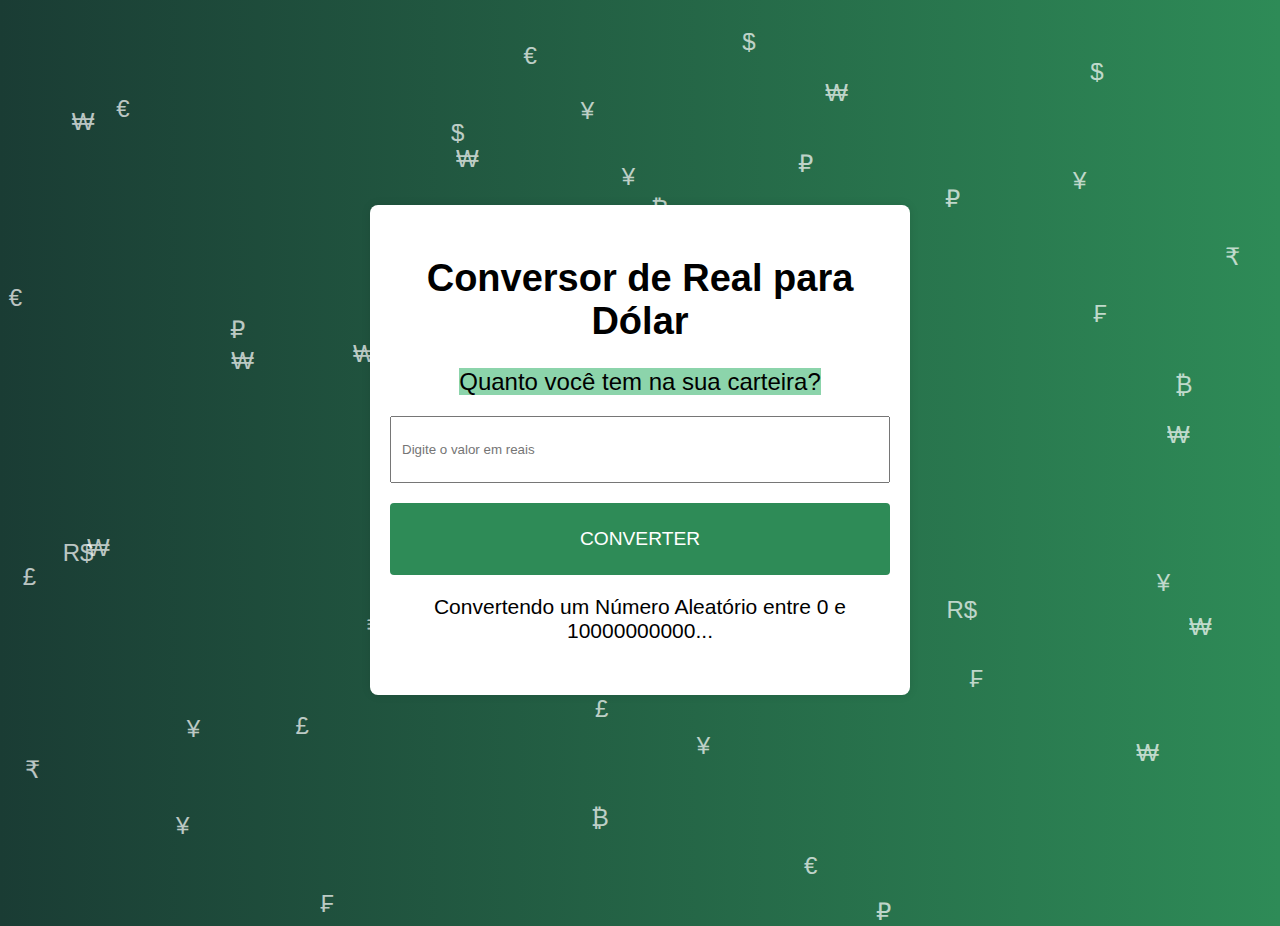
<file: Challenge 003/index.html>
<!DOCTYPE html>
<html lang="pt-BR">
<head>
    <meta charset="UTF-8">
    <meta name="viewport" content="width=device-width, initial-scale=1.0">
    <title>Conversor de Real para Dólar com Número Aleatório</title>
    <style>
        body {
            background: linear-gradient(to right, #1a3c34, #2e8b57);
            display: flex;
            justify-content: center;
            align-items: center;
            height: 100vh;
            margin: 0;
            font-family: Arial, sans-serif;
            overflow: hidden;
            position: relative;
        }

        #background-icons {
            position: absolute;
            width: 100%;
            height: 100%;
            top: 0;
            left: 0;
            pointer-events: none;
            z-index: 0;
        }

        .icon {
            position: absolute;
            font-size: 24px;
            color: #fff;
            opacity: 0.7;
            animation: floatAround 15s linear infinite;
        }

        @keyframes floatAround {
            0% {
                transform: translate(0, 0);
                opacity: 0.7;
            }
            25% {
                transform: translate(20vw, -20vh);
                opacity: 0.9;
            }
            50% {
                transform: translate(-30vw, 30vh);
                opacity: 0.6;
            }
            75% {
                transform: translate(40vw, -10vh);
                opacity: 0.8;
            }
            100% {
                transform: translate(0, 0);
                opacity: 0.7;
            }
        }

        .container {
            background: white;
            padding: 20px;
            border-radius: 8px;
            box-shadow: 0 0 10px rgba(0,0,0,0.1);
            text-align: center;
            z-index: 1;
            position: relative;
            width: 300px;
        }

        @media (max-width: 480px) {
            .container {
                width: 100%;
            }
            .max {
            
            font-size: 1rem;
            margin-bottom: 10px;
            background-color: #00a04573;
        }
            .icon {
                font-size: 18px;
            }
            .container input {
            width: 100%;
            padding: 10px;
            margin: 10px 0;
            box-sizing: border-box;
        }
        .container button {
            background: #2e8b57;
            color: white;
            padding: 10px;
            border: none;
            border-radius: 4px;
            cursor: pointer;
            width: 100%;
        }
        }

        

        

        #randomNumber {
            margin-top: 20px;
            font-size: 16px;
        }

        #resultado {
            margin-top: 10px;
        }
        
        @media screen and (min-width:768px){
            .container {
            background: white;
            padding: 20px;
            border-radius: 8px;
            box-shadow: 0 0 10px rgba(0,0,0,0.1);
            text-align: center;
            z-index: 1;
            position: relative;
            width: 500px;
            height: 450px;
        }
        .min {
            font-size: 38px;
            margin-bottom: 10px;
           padding-bottom: 3%;
        }
        .max {
            margin-bottom: 3%;
            font-size: 1.5rem;
            margin-bottom: 10px;
            background-color: #00a04573;
        }
        .container input {
            width: 100%;
            height: 15%;
            padding: 10px;
            margin: 20px 0;
            
            box-sizing: border-box;
        }
        .container button {
            background: #2e8b57;
            color: white;
            padding: 25px;
            border: none;
            border-radius: 4px;
            cursor: pointer;
            width: 100%;
            font-size: 1.2rem;
        }
        #randomNumber {
      font-size: 21px; /* Tamanho ajustado */
    }
        }
        
        
    </style>
</head>
<body>
    <div id="background-icons"></div>
    <div class="container">
        <h2 class="min">Conversor de Real para Dólar</h2>
        <label class="max" for="valor">Quanto você tem na sua carteira?</label>
        <input type="number" id="valor" step="0.01" placeholder="Digite o valor em reais">
        <button onclick="converter()">CONVERTER</button>
        <div id="resultado"></div>
        <div id="randomNumber"></div>
    </div>

    <script>
        document.addEventListener("DOMContentLoaded", function() {
            const background = document.getElementById("background-icons");
            const iconCount = 50;
            const moneyIcons = ["$", "R$", "€", "£", "¥", "₿", "₹", "₽", "₣", "₩"];

            for (let i = 0; i < iconCount; i++) {
                const icon = document.createElement("span");
                icon.className = "icon";
                icon.textContent = moneyIcons[Math.floor(Math.random() * moneyIcons.length)];
                const randomLeft = Math.random() * 100 + "vw";
                const randomTop = Math.random() * 100 + "vh";
                const randomDelay = Math.random() * 15 + "s";
                icon.style.left = randomLeft;
                icon.style.top = randomTop;
                icon.style.animationDelay = randomDelay;
                icon.style.animationDirection = Math.random() > 0.5 ? "normal" : "reverse";
                background.appendChild(icon);
            }

            generateRandomNumber();
        });

    
            function generateRandomNumber() {
                
                    const min = 0;
                    const max = 10000000000;
                    const num = Math.floor(Math.random() * (max - min + 1)) + min;
                    const output = `Convertendo um Número Aleatório entre ${min} e ${max}...`;
                    document.getElementById("randomNumber").innerHTML = output;

            
            }
        generateRandomNumber() ;

        function converter() {
            const valor = parseFloat(document.getElementById("valor").value);
            if (isNaN(valor) || valor <= 0) {
                document.getElementById("resultado").innerHTML = "<p>Por favor, insira um valor válido maior que 0.</p>";
                return;
            }

            const cotacao = 5.66;
            const dolar = valor / cotacao;

            const formatterBRL = new Intl.NumberFormat("pt-BR", {
                style: "currency",
                currency: "BRL"
            });
            const formatterUSD = new Intl.NumberFormat("pt-BR", {
                style: "currency",
                currency: "USD"
            });

            const realFormatado = formatterBRL.format(valor);
            const dolarFormatado = formatterUSD.format(dolar);

            document.getElementById("resultado").innerHTML = `<p>Seus ${realFormatado} equivalem a ${dolarFormatado}</p>`;
        }
    </script>
</body>
</html>
</file>
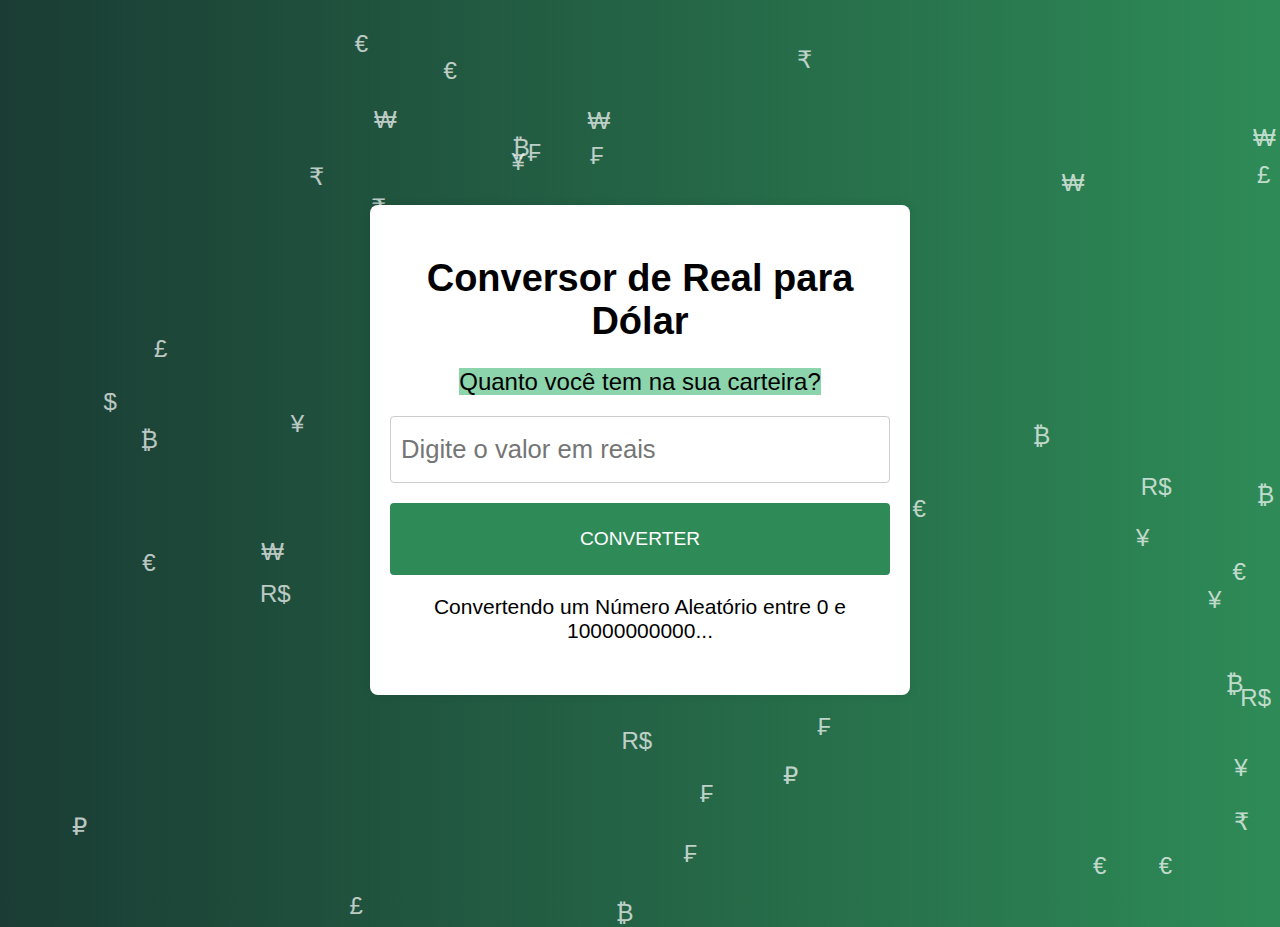
<file: Challenge 004/index.html>
<!DOCTYPE html>
<html lang="pt-BR">
<head>
    <meta charset="UTF-8">
    <meta name="viewport" content="width=device-width, initial-scale=1.0">
    <title>Conversor de Real para Dólar com Número Aleatório</title>
    <style>
        body {
            background: linear-gradient(to right, #1a3c34, #2e8b57);
            display: flex;
            justify-content: center;
            align-items: center;
            height: 100vh;
            margin: 0;
            font-family: Arial, sans-serif;
            overflow: hidden;
            position: relative;
        }

        #background-icons {
            position: absolute;
            width: 100%;
            height: 100%;
            top: 0;
            left: 0;
            pointer-events: none;
            z-index: 0;
        }

        .icon {
            position: absolute;
            font-size: 24px;
            color: #fff;
            opacity: 0.7;
            animation: floatAround 15s linear infinite;
        }

        @keyframes floatAround {
            0% {
                transform: translate(0, 0);
                opacity: 0.7;
            }
            25% {
                transform: translate(20vw, -20vh);
                opacity: 0.9;
            }
            50% {
                transform: translate(-30vw, 30vh);
                opacity: 0.6;
            }
            75% {
                transform: translate(40vw, -10vh);
                opacity: 0.8;
            }
            100% {
                transform: translate(0, 0);
                opacity: 0.7;
            }
        }

        .container {
            background: white;
            padding: 20px;
            border-radius: 8px;
            box-shadow: 0 0 10px rgba(0,0,0,0.1);
            text-align: center;
            z-index: 1;
            position: relative;
            width: 300px;
        }

        @media (max-width: 480px) {
            .container {
                width: 100%;
            }
            .max {
            
            font-size: 1rem;
            margin-bottom: 10px;
            background-color: #00a04573;
        }
            .icon {
                font-size: 18px;
            }
            .container input {
            width: 100%;
            padding: 10px;
            margin: 10px 0;
            box-sizing: border-box;
        }
        .container button {
            background: #2e8b57;
            color: white;
            padding: 10px;
            border: none;
            border-radius: 4px;
            cursor: pointer;
            width: 100%;
        }
        }

        

        

        #randomNumber {
            margin-top: 20px;
            font-size: 16px;
        }

        #resultado {
            margin-top: 10px;
        }
        
        @media screen and (min-width:768px){
            .container {
            background: white;
            padding: 20px;
            border-radius: 8px;
            box-shadow: 0 0 10px rgba(0,0,0,0.1);
            text-align: center;
            z-index: 1;
            position: relative;
            width: 500px;
            height: 450px;
        }
        .min {
            font-size: 38px;
            margin-bottom: 10px;
           padding-bottom: 3%;
        }
        .max {
            margin-bottom: 3%;
            font-size: 1.5rem;
            margin-bottom: 10px;
            background-color: #00a04573;
        }
        .container input {
            width: 100%;
            height: 15%;
            padding: 10px;
            margin: 20px 0;
            
            box-sizing: border-box;
        }
        .valor {
            font-size: 1.6rem;
            padding: 10px;
            border: 1px solid #ccc;
            border-radius: 4px;
            width: 100%;
            box-sizing: border-box;
        }
        .container button {
            background: #2e8b57;
            color: white;
            padding: 25px;
            border: none;
            border-radius: 4px;
            cursor: pointer;
            width: 100%;
            font-size: 1.2rem;
        }
        #randomNumber {
      font-size: 21px; /* Tamanho ajustado */
    }
        }
        
        
    </style>
</head>
<body>
    <div id="background-icons"></div>
    <div class="container">
        <h2 class="min">Conversor de Real para Dólar</h2>
        <label class="max" for="valor">Quanto você tem na sua carteira?</label>
        <input class="valor" type="number" id="valor" step="0.01" placeholder="Digite o valor em reais">
        <button onclick="converter()">CONVERTER</button>
        <div id="resultado"></div>
        <div id="randomNumber"></div>
    </div>

    <script>
        document.addEventListener('DOMContentLoaded', function() {
    const inputValor = document.getElementById('valor');

    // Adiciona um event listener para o evento 'keypress' no campo de input
    inputValor.addEventListener('keypress', function(event) {
        // Verifica se a tecla pressionada é o Enter (keyCode 13)
        if (event.key === 'Enter') {
            // Previne o comportamento padrão do Enter (como submeter um formulário se estiver dentro de um)
            event.preventDefault();
            // Chama a função converter()
            converter();
        }
    });
});
        document.addEventListener("DOMContentLoaded", function() {
            const background = document.getElementById("background-icons");
            const iconCount = 50;
            const moneyIcons = ["$", "R$", "€", "£", "¥", "₿", "₹", "₽", "₣", "₩"];

            for (let i = 0; i < iconCount; i++) {
                const icon = document.createElement("span");
                icon.className = "icon";
                icon.textContent = moneyIcons[Math.floor(Math.random() * moneyIcons.length)];
                const randomLeft = Math.random() * 100 + "vw";
                const randomTop = Math.random() * 100 + "vh";
                const randomDelay = Math.random() * 15 + "s";
                icon.style.left = randomLeft;
                icon.style.top = randomTop;
                icon.style.animationDelay = randomDelay;
                icon.style.animationDirection = Math.random() > 0.5 ? "normal" : "reverse";
                background.appendChild(icon);
            }

            generateRandomNumber();
        });

    
            function generateRandomNumber() {
                
                    const min = 0;
                    const max = 10000000000;
                    const num = Math.floor(Math.random() * (max - min + 1)) + min;
                    const output = `Convertendo um Número Aleatório entre ${min} e ${max}...`;
                    document.getElementById("randomNumber").innerHTML = output;

            
            }
        generateRandomNumber() ;

        function converter() {
            const valor = parseFloat(document.getElementById("valor").value);
            if (isNaN(valor) || valor <= 0) {
                document.getElementById("resultado").innerHTML = "<p>Por favor, insira um valor válido maior que 0.</p>";
                return;
            }

            const cotacao = 5.67;
            const dolar = valor / cotacao;

            const formatterBRL = new Intl.NumberFormat("pt-BR", {
                style: "currency",
                currency: "BRL"
            });
            const formatterUSD = new Intl.NumberFormat("pt-BR", {
                style: "currency",
                currency: "USD"
            });

            const realFormatado = formatterBRL.format(valor);
            const dolarFormatado = formatterUSD.format(dolar);

            document.getElementById("resultado").innerHTML = `<p>Seus ${realFormatado} equivalem a ${dolarFormatado}</p>`;
        }
    </script>
</body>
</html>
</file>
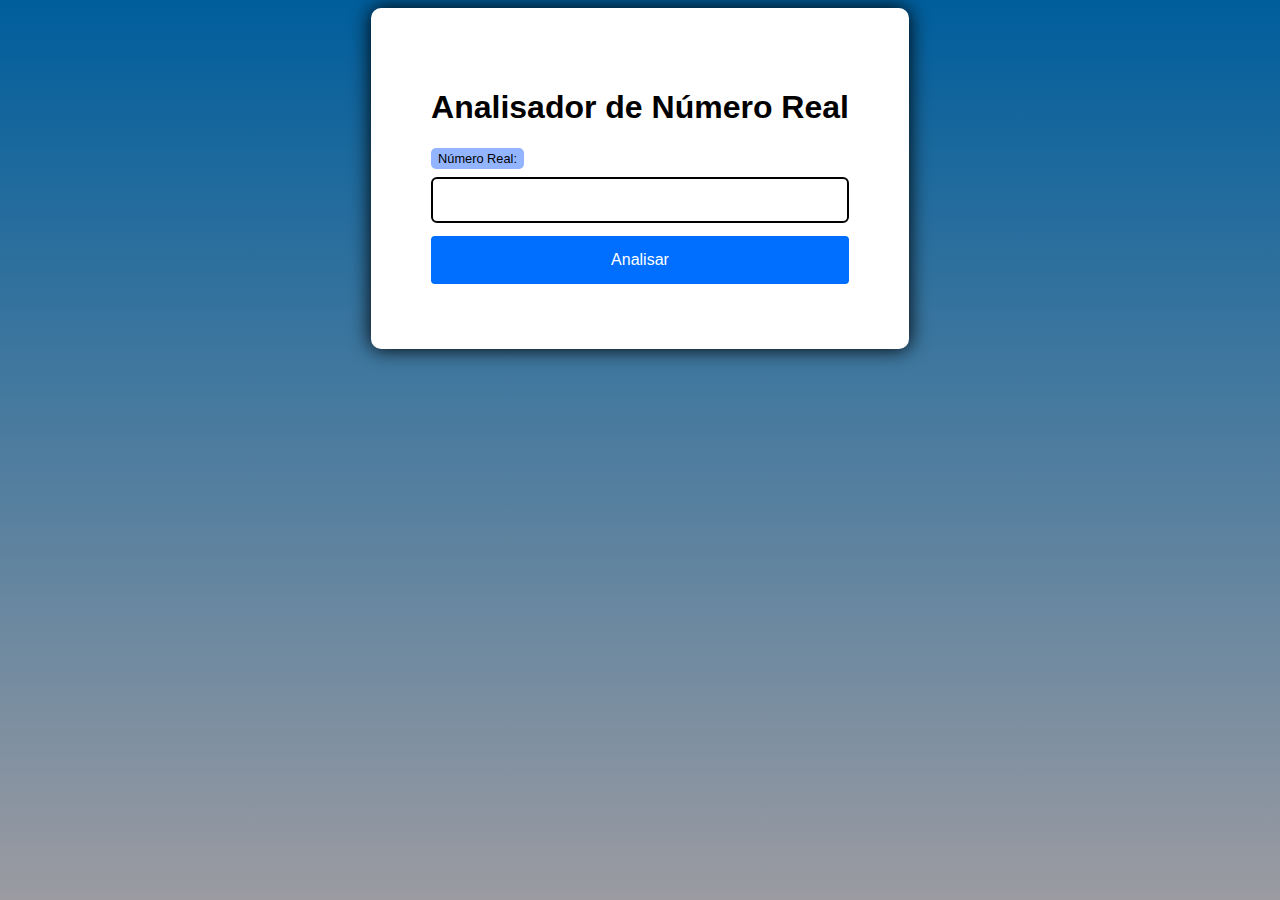
<file: Challenge 005/index.html>
<!DOCTYPE html>
<html lang="pt-br">
<head>
    <meta charset="UTF-8">
    <meta name="viewport" content="width=device-width, initial-scale=1.0">
    <title>Challenge PHP</title>
    <link rel="stylesheet" href="../Challenge 001/style.css.css">
</head>
<body>
    <main>
        
        <form action="numero.php" method="get">
            <h1>Analisador de Número Real</h1>
            <label for="n">Número Real: </label>
            <input type="number" name="n" id="n" step="0.001">
            <input type="submit" value="Analisar">
        </form>
    </main>
</body>
</html>
</file>
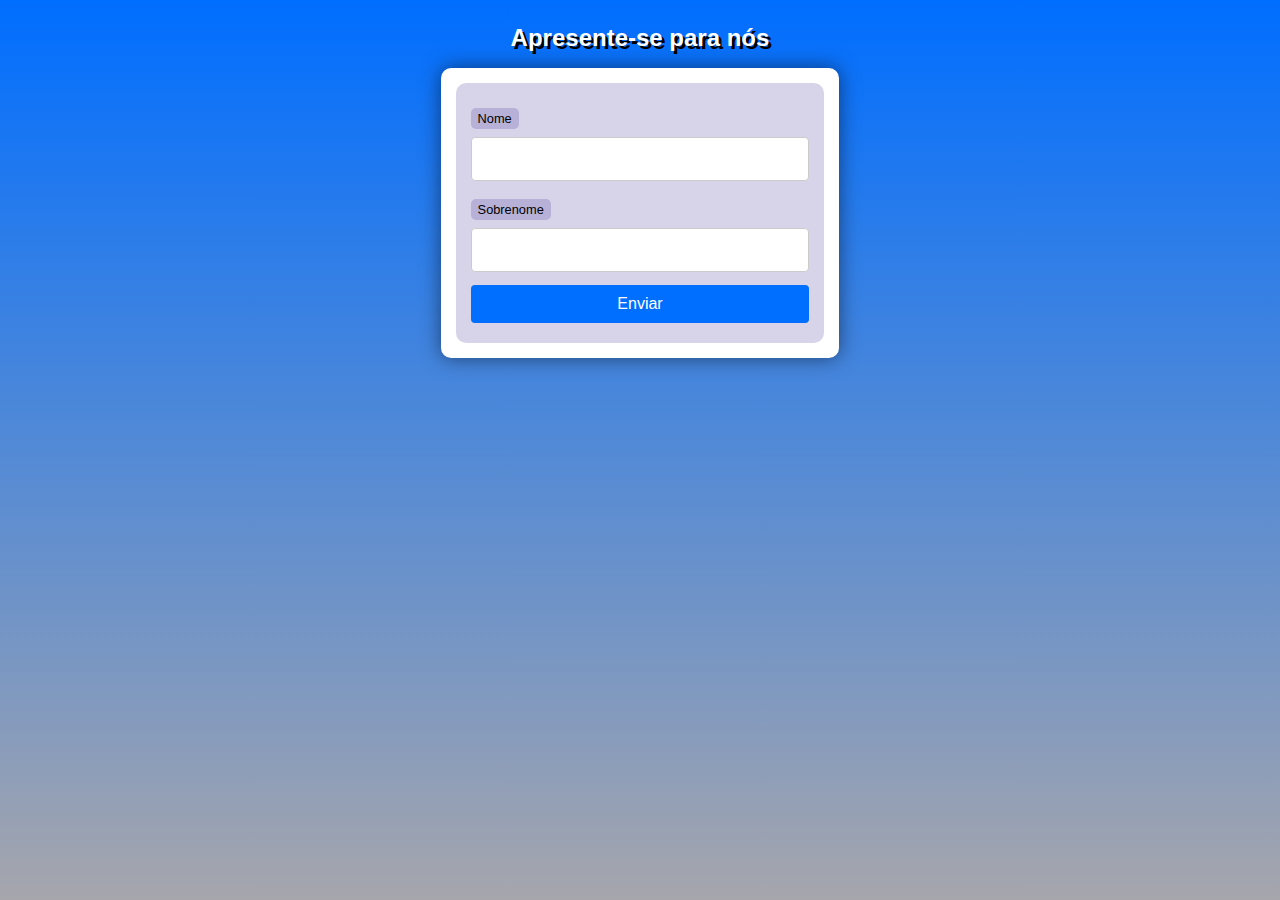
<file: ex004/index.html>
<!DOCTYPE html>
<html lang="pt-br">
<head>
    <meta charset="UTF-8">
    <meta name="viewport" content="width=device-width, initial-scale=1.0">
    <link rel="stylesheet" href="style.css">
    <title>Interação com formulários</title>
</head>
<body>
    <header>
        <h1>Apresente-se para nós</h1>
    </header>
    <section>
        <form action="cad.php" method="get">
            <label for="nome">Nome</label>
            <input type="text" name="nome" id="idnome">
            <label for="sobrenome">Sobrenome</label>
            <input type="text" name="sobrenome" id="idsobrenome">
            <input type="submit" value="Enviar">
        </form>
    </section>
</body>
</html>
</file>
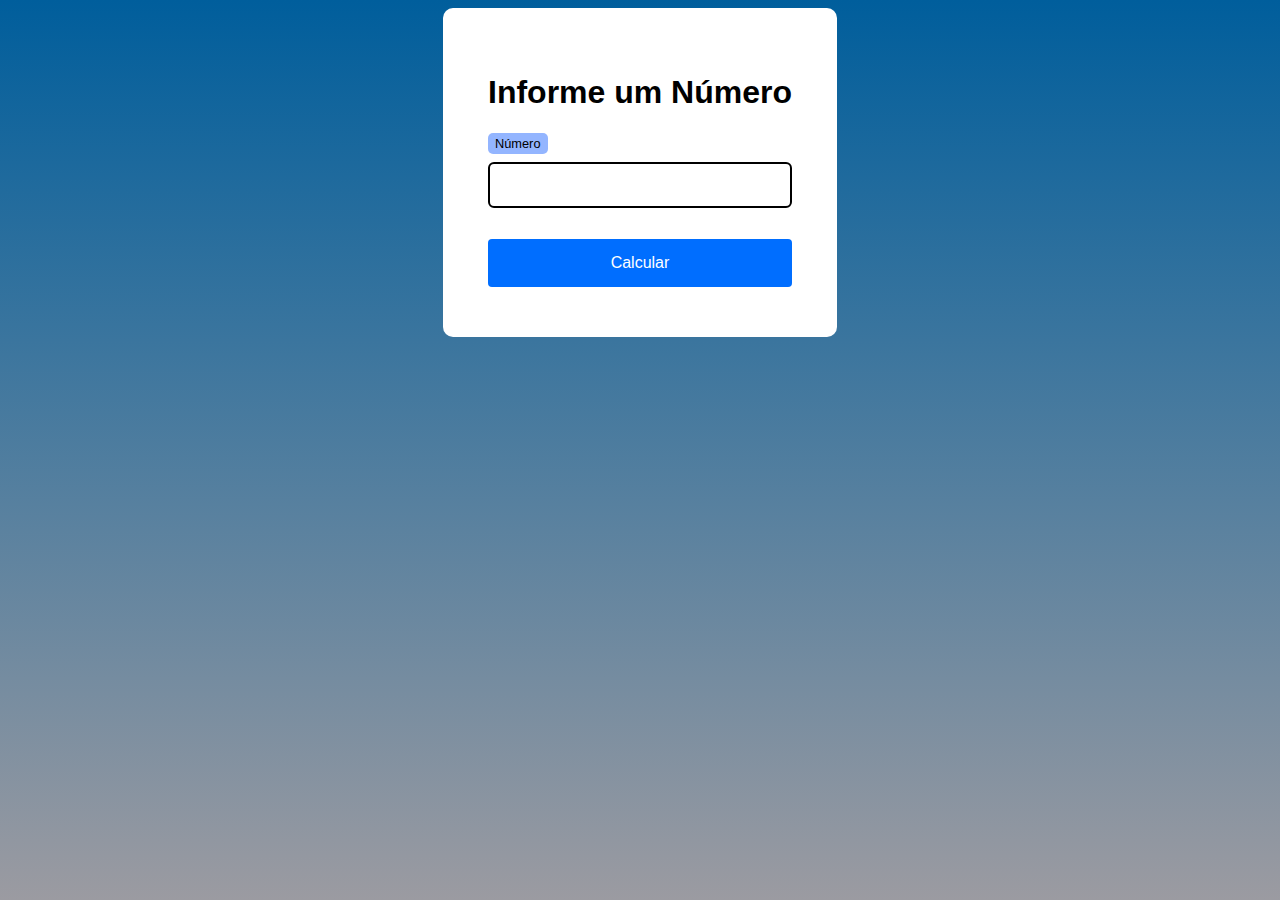
<file: Challenge 001/des1.html>
<!DOCTYPE html>
<html lang="pt-br">
<head>
    <meta charset="UTF-8">
    <meta name="viewport" content="width=device-width, initial-scale=1.0">
    <title>Challenge 1</title>
    <link rel="stylesheet" href="style.css.css"/>
</head>
<body>
    
    <form action="des1.php" method="get"><h1>Informe um Número</h1>
        
        <label for="number">Número</label>
        <input type="number" name="num" id="idnumber">
        <br>
        <br>
        <input type="submit" value="Calcular">
    </form>
</body>
</html>
</file>
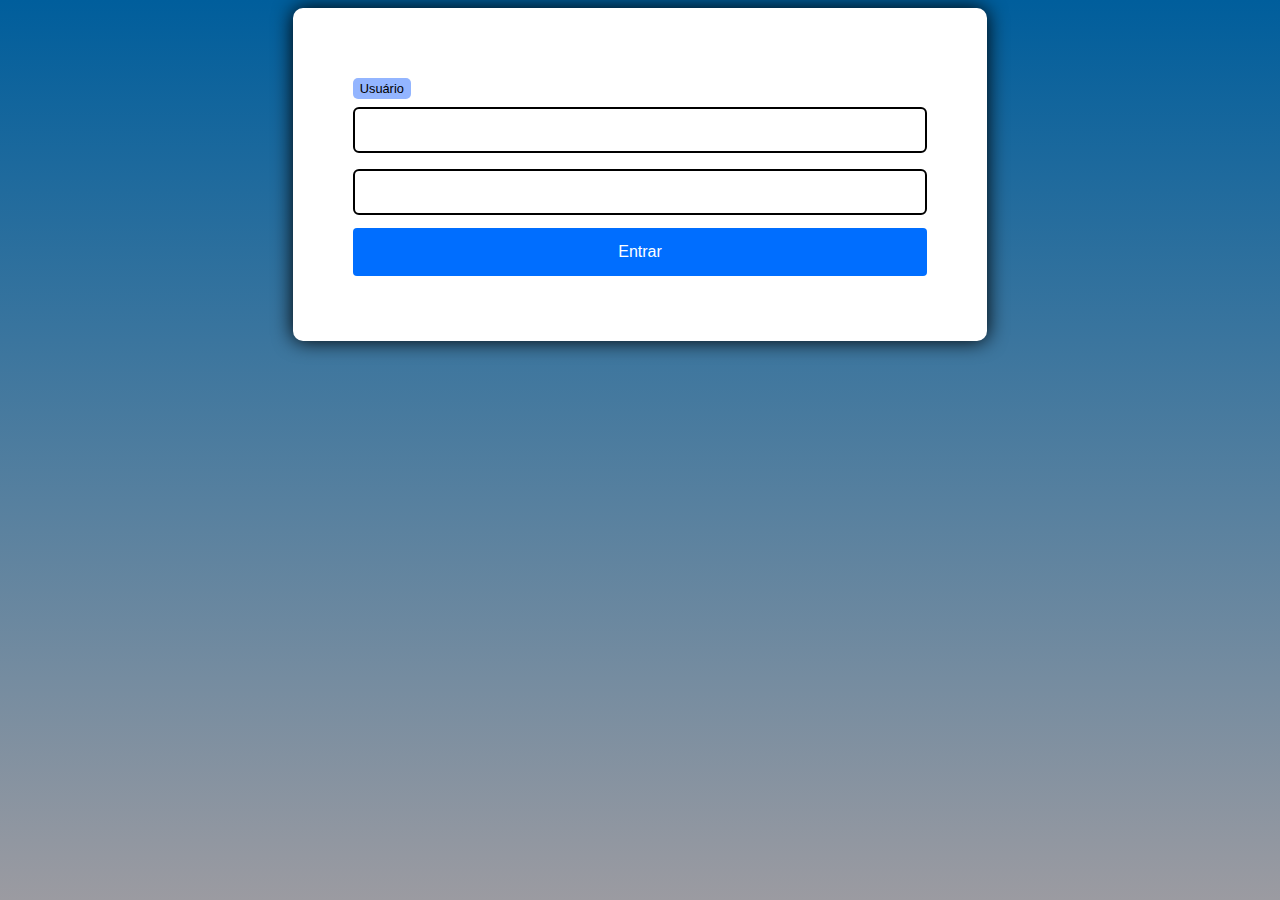
<file: ex005/form.html>
<!DOCTYPE html>
<html lang="pt-br">
<head>
    <meta charset="UTF-8">
    <meta name="viewport" content="width=device-width, initial-scale=1.0">
    <title>Exercise PHP</title>
    <link rel="stylesheet" href="../Challenge 001/style.css.css">
</head>
<body>
    <main>
        <form action="superglobais.php" method="post">
            <label for="usu">Usuário</label>
            <input type="text" name="usu" id="usu">
            <input type="password" name="sen" id="sen">
            <input type="submit" value="Entrar">
        </form>
    </main>
</body>
</html>
</file>
<file: Challenge 001/style.css.css>
* {
    font-family: Verdana, Geneva, Tahoma, sans-serif;
    box-sizing: border-box;
}

/* ELEMENTOS DA INTERFACE */

body {
    background-color: #15142b;
    background-image: linear-gradient(180deg, #005e9c, #cececeb9);
    background-repeat: no-repeat;
    background-position: center center;
    background-size: cover;
    background-attachment: fixed;

    display: flex;
    flex-direction: column;
    flex-wrap: nowrap;
    justify-content: center;
    align-items: center;
    
}

p{
    text-align: center;
    margin-left: 40%;
}

header, main, section, article{
    max-width: 700px;
}

/* @media(max-width:765px){
    header, main, section, article {
        max-width: 700px;
        margin-top: 15%;
    }
    
} */

header > h1 {
    color: white;
    text-shadow: 3px 3px 0px black;
    font-size:1.5rem;
}

main, section, article {
    background-color: white;
    padding: 15px;
    margin-bottom: 20px;
    border-radius: 10px;
    box-shadow: 0px 0px 20px rgb(0, 0, 0);
}

footer {
    display: block;
    width: 100vw;
    background-color: #291f6c;
    color: white;
    text-align: center;
    margin-top: auto;
    padding: 5px;
}

p {
    text-align: justify;
    line-height: 1.5em;
}

h2, h3, h4 {
    color: #372991;
    margin: 0 0 10px 0;
}

a {
    color: #15142b;
    background-color: rgba(55, 41, 145, 0.1);
    padding: 0 3px;
    font-weight: 600;
    text-decoration: none;
    border-bottom: .5px dotted #372991;
}

a:hover {
    color: #372991;
    border-bottom: 1px solid #372991;
}

/* TABELAS E LISTAS */

table {
    min-width: 400px;
    border-spacing: 0px;
    border: 0.5px solid #372991;
    margin: 10px auto;
}

table th {
    background-color: #372991;
    color: white;
    padding: 5px;
    text-align: left;
}

table td {
    padding: 5px;
}

table tr {
    background-color: rgba(55, 41, 145, 0.05);
}

table tr:nth-child(odd) {
    background-color: rgba(55, 41, 145, 0.3);
}

table.divisao {
    border: 1px solid white;
}

table.divisao td {
    background-color: white;
    padding: 20px;
    text-align: center;
    font-size: 2.5em;
}

table.divisao  tr:nth-child(1) td:nth-child(2) {
    border-bottom: 3px solid black;
    border-left: 3px solid black;
}

table.divisao tr:nth-child(2) td:nth-child(2) {
    border-left: 3px solid black;
}

table.divisao tr:nth-child(2) td:nth-child(1) {
    text-decoration: underline;
}

ul > li::marker {
    color: #372991;
}

/* ELEMENTOS DE FORMULÁRIO */

form {
    background-color: rgb(255, 255, 255);
    padding: 45px;
    border-radius: 10px;
}

form label {
    display: block;
    width: fit-content;
    font-size: 0.8em;
    font-weight: 100;
    background-color: rgba(0, 81, 255, 0.425);
    padding: 3px 7px;
    margin-top: 10px;
    margin-bottom: 0px;
    border-radius: 5px;
    color: rgb(0, 0, 0);
}

input[type=text], [type=number], select, input[type=date], input[type=date], input[type=datetime], input[type=email], input[type=month], input[type=password], input[type=range], input[type=tel], input[type=time], input[type=week] {
    width: 100%;
    padding: 12px 10px;
    font-size: 1em;
    margin: 8px 0;
    display: inline-block;
    border: 2px solid #000000;
    border-radius: 6px;
    box-sizing: border-box;
}
  
input[type=submit] {
    width: 100%;
    background-color: #006eff;
    font-size: 1em;
    color: white;
    padding: 15px 30px;
    margin: 5px 0;
    border: none;
    border-radius: 4px;
    cursor: pointer;
}
  
input[type=submit]:hover {
    background-color: #0059ff;
}

input[type=reset] {
    width: 100%;
    background-color: #eb9903;
    font-size: 1em;
    color: white;
    padding: 10px 20px;
    margin: 5px 0;
    border: none;
    border-radius: 4px;
    cursor: pointer;
}

input[type=reset]:hover {
    background-color: #c27013;
}

input[type=button], button {
    width: 100%;
    background-color: hsl(202, 100%, 50%);
    font-size: 1em;
    color: white;
    padding: 10px 20px;
    margin: 5px 0;
    border: none;
    border-radius: 4px;
    cursor: pointer;
}

input[type=button]:hover, button:hover {
    background-color: #291f6c;
}

fieldset {
    border: 0.5px dotted #ffffff;
}

fieldset > legend {
    font-size: 0.8em;
    font-weight: 100;
    background-color: rgba(55, 41, 145, 0.2);
    padding: 3px 7px;
    border-radius: 5px;
}

input[type=radio] + label, input[type=checkbox] + label {
    display: inline-block;
    font-size: 1em;
    background-color: rgb(0, 0, 0);
}
</file>
<file: ex004/style.css>
@charset "UTF-8";

* {
    font-family: Verdana, Geneva, Tahoma, sans-serif;
    box-sizing: border-box;
}

/* ELEMENTOS DA INTERFACE */

body {
    background-color: #15142b;
    background-image: linear-gradient(180deg, #006eff, #ddddddb9);
    background-repeat: no-repeat;
    background-position: center center;
    background-size: cover;
    background-attachment: fixed;

    display: flex;
    flex-direction: column;
    flex-wrap: nowrap;
    justify-content: center;
    align-items: center;
    
}

p{
    text-align: center;
    margin-left: 40%;
}

header, main, section, article{
    max-width: 700px;
}

/* @media(max-width:765px){
    header, main, section, article {
        max-width: 700px;
        margin-top: 15%;
    }
    
} */

header > h1 {
    color: white;
    text-shadow: 3px 3px 0px black;
    font-size:1.5rem;
}

main, section, article {
    background-color: white;
    padding: 15px;
    margin-bottom: 20px;
    border-radius: 10px;
    box-shadow: 0px 0px 20px rgba(0, 0, 0, 0.502);
}

footer {
    display: block;
    width: 100vw;
    background-color: #291f6c;
    color: white;
    text-align: center;
    margin-top: auto;
    padding: 5px;
}

p {
    text-align: justify;
    line-height: 1.5em;
}

h2, h3, h4 {
    color: #372991;
    margin: 0 0 10px 0;
}

a {
    color: #15142b;
    background-color: rgba(55, 41, 145, 0.1);
    padding: 0 3px;
    font-weight: 600;
    text-decoration: none;
    border-bottom: .5px dotted #372991;
}

a:hover {
    color: #372991;
    border-bottom: 1px solid #372991;
}

/* TABELAS E LISTAS */

table {
    min-width: 400px;
    border-spacing: 0px;
    border: 0.5px solid #372991;
    margin: 10px auto;
}

table th {
    background-color: #372991;
    color: white;
    padding: 5px;
    text-align: left;
}

table td {
    padding: 5px;
}

table tr {
    background-color: rgba(55, 41, 145, 0.05);
}

table tr:nth-child(odd) {
    background-color: rgba(55, 41, 145, 0.3);
}

table.divisao {
    border: 1px solid white;
}

table.divisao td {
    background-color: white;
    padding: 20px;
    text-align: center;
    font-size: 2.5em;
}

table.divisao  tr:nth-child(1) td:nth-child(2) {
    border-bottom: 3px solid black;
    border-left: 3px solid black;
}

table.divisao tr:nth-child(2) td:nth-child(2) {
    border-left: 3px solid black;
}

table.divisao tr:nth-child(2) td:nth-child(1) {
    text-decoration: underline;
}

ul > li::marker {
    color: #372991;
}

/* ELEMENTOS DE FORMULÁRIO */

form {
    background-color: rgba(55, 41, 145, 0.2);
    padding: 15px;
    border-radius: 10px;
}

form label {
    display: block;
    width: fit-content;
    font-size: 0.8em;
    font-weight: 100;
    background-color: rgba(55, 41, 145, 0.2);
    padding: 3px 7px;
    margin-top: 10px;
    margin-bottom: 0px;
    border-radius: 5px;
}

input[type=text], [type=number], select, input[type=date], input[type=date], input[type=datetime], input[type=email], input[type=month], input[type=password], input[type=range], input[type=tel], input[type=time], input[type=week] {
    width: 100%;
    padding: 12px 20px;
    font-size: 1em;
    margin: 8px 0;
    display: inline-block;
    border: 1px solid #ccc;
    border-radius: 4px;
    box-sizing: border-box;
}
  
input[type=submit] {
    width: 100%;
    background-color: #006eff;
    font-size: 1em;
    color: white;
    padding: 10px 20px;
    margin: 5px 0;
    border: none;
    border-radius: 4px;
    cursor: pointer;
}
  
input[type=submit]:hover {
    background-color: #45a049;
}

input[type=reset] {
    width: 100%;
    background-color: #eb9903;
    font-size: 1em;
    color: white;
    padding: 10px 20px;
    margin: 5px 0;
    border: none;
    border-radius: 4px;
    cursor: pointer;
}

input[type=reset]:hover {
    background-color: #c27013;
}

input[type=button], button {
    width: 100%;
    background-color: #372991;
    font-size: 1em;
    color: white;
    padding: 10px 20px;
    margin: 5px 0;
    border: none;
    border-radius: 4px;
    cursor: pointer;
}

input[type=button]:hover, button:hover {
    background-color: #291f6c;
}

fieldset {
    border: 0.5px dotted #372991;
}

fieldset > legend {
    font-size: 0.8em;
    font-weight: 100;
    background-color: rgba(55, 41, 145, 0.2);
    padding: 3px 7px;
    border-radius: 5px;
}

input[type=radio] + label, input[type=checkbox] + label {
    display: inline-block;
    font-size: 1em;
    background-color: rgba(0, 0, 0, 0);
}
</file>
